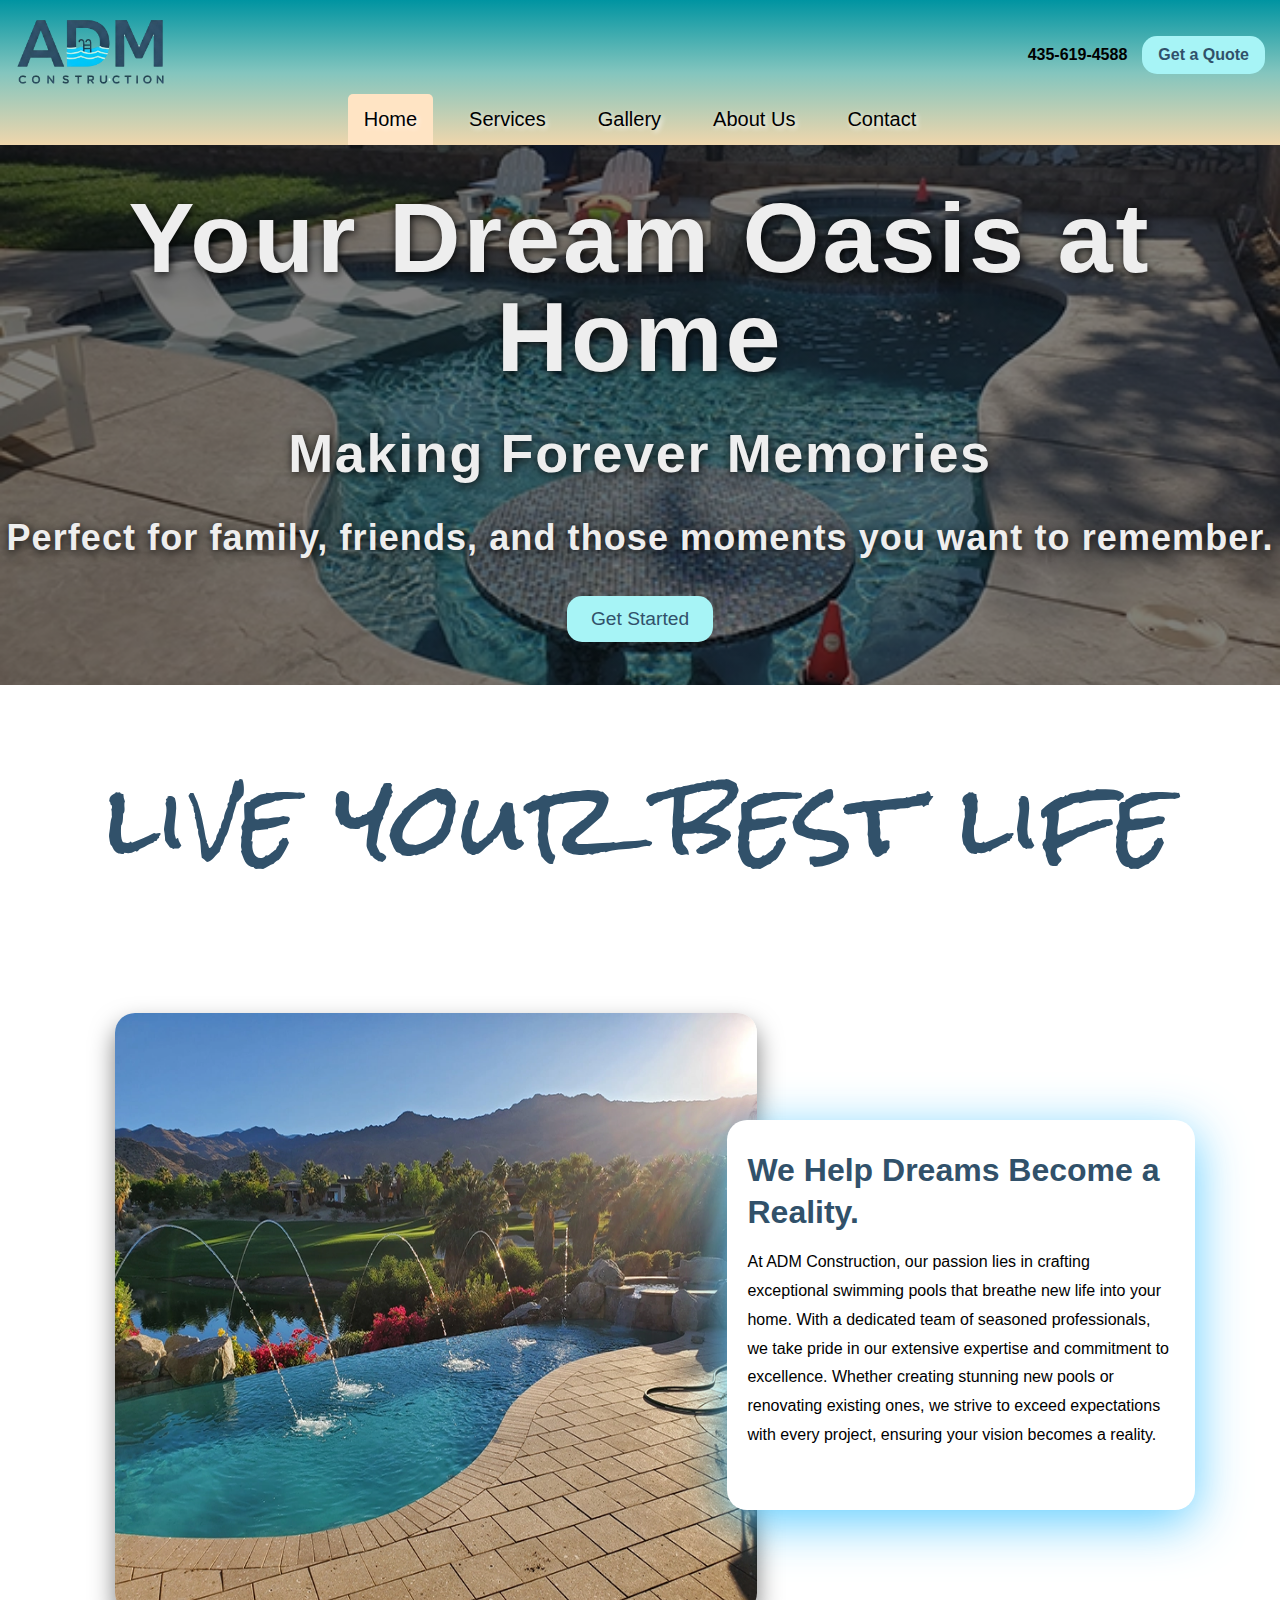
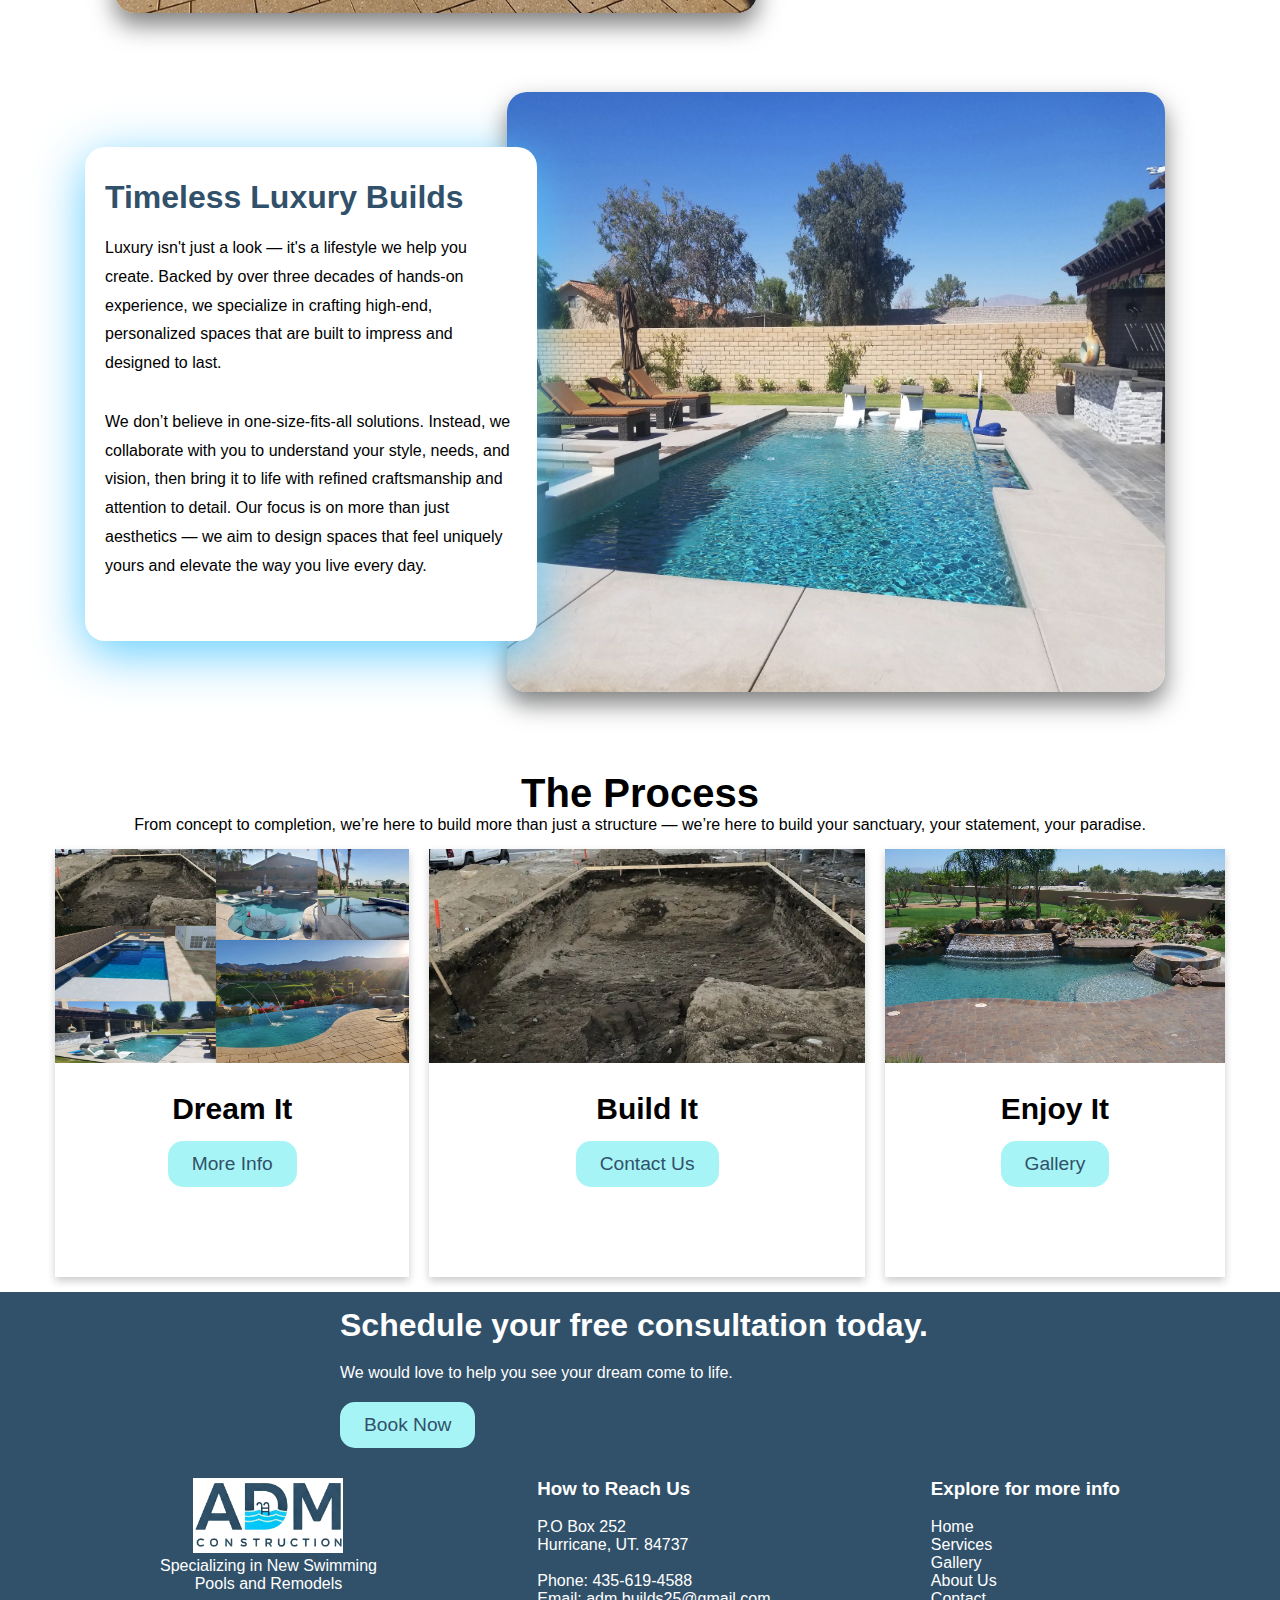
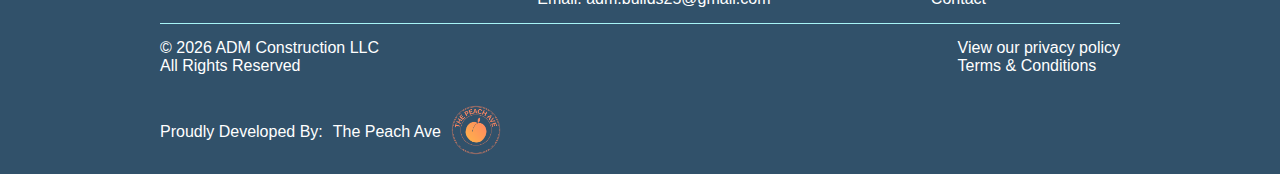
<file: index.html>
<!DOCTYPE html>
<html lang="en">
<head>
    <meta charset="UTF-8">
    <meta name="viewport" content="width=device-width, initial-scale=1.0">
    <title>ADM Construction LLC</title>
    <link rel="stylesheet" href="css/base.css">
    <link rel="stylesheet" href="css/medium.css">
    <link rel="stylesheet" href="css/large.css">
    <link rel="stylesheet" href="https://cdnjs.cloudflare.com/ajax/libs/font-awesome/4.7.0/css/font-awesome.min.css">
    <link rel="preconnect" href="https://fonts.googleapis.com">
    <link rel="preconnect" href="https://fonts.gstatic.com" crossorigin>
    <link href="https://fonts.googleapis.com/css2?family=Rock+Salt&display=swap" rel="stylesheet">
    
</head>
<body>
    <div class="body-wrapper">
        <header class="padtopsides15">
            <div class="alert-banner"></div>
            <div class="header-top">
                <div class="logo-info">
                    <img src="media/small-logo.png" >
                </div>
                <div class="cta-and-number">
                    <span class="phone-number">435-619-4588</span>
                    <a href="contact.html" class="quote-btn">Get a Quote</a>
                </div>
            </div>
            <nav>
                <div class="top-nav" id="my-top-nav">
                    <a href="index.html" class="active">Home</a>
                    <a href="services.html">Services</a>
                    <a href="gallery.html">Gallery</a>
                    <a href="about.html">About Us</a>
                    <a href="contact.html">Contact</a>
                    <a href="javascript:void(0);" class="icon" onclick="myFunction()">
                        <i class="fa fa-bars"></i>
                    </a>
                </div>
            </nav>
        </header>
        <main class="main-container">
            <section class="masthead" role="img"  aria-label="swimming pool with water feature and green trees all around">
                <h1 class="hero-title">Your Dream Oasis at Home</h1>
                <h2>Making Forever Memories</h2>
                <p>Perfect for family, friends, and those moments you want to remember.</p>
                <a href="contact.html"><button>
                    Get Started
                </button></a>
            </section>
            <div class="main-content">
                <section class="main-top padall15">
                    <h2>live your best life</h2>
                    <p></p>
                </section>
                <section class="main-features">
                    <div class="promo-section padbottom15">
                        <div class="image-content">
                            <img src="media/dreams-reality.webp" alt="pool with water features and is overlooking a field and pond." width="900px">
                        </div>
                        <div class="text-content">
                            <h2>We Help Dreams Become a Reality.</h2>
                            <p>At ADM Construction, our passion lies in crafting exceptional swimming pools that breathe new life into your home. With a dedicated team of seasoned professionals, we take pride in our extensive expertise and commitment to excellence. Whether creating stunning new pools or renovating existing ones, we strive to exceed expectations with every project, ensuring your vision becomes a reality.</p>
                        </div>
                    </div>
                    <div class="promo-section">
                        <div class="text-content">
                            <h2>Timeless Luxury Builds</h2>
                            <p>Luxury isn't just a look — it's a lifestyle we help you create. Backed by over three decades of hands-on experience, we specialize in crafting high-end, personalized spaces that are built to impress and designed to last.</p>
                            <p>We don’t believe in one-size-fits-all solutions. Instead, we collaborate with you to understand your style, needs, and vision, then bring it to life with refined craftsmanship and attention to detail. Our focus is on more than just aesthetics — we aim to design spaces that feel uniquely yours and elevate the way you live every day.</p>
                        </div>
                        <div class="image-content">
                            <img src="media/luxury.webp" alt="swimming pool with shamoo shelf, tanning benches, spa, and hoop">
                        </div>
                    </div>
                    <div class="padall15 the-process">
                        <h2>The Process</h2>
                        <p>From concept to completion, we’re here to build more than just a structure — we’re here to build your sanctuary, your statement, your paradise.</p>
                    </div>
                    <div class="card-container">
                        <div class="card">
                            <img src="media/dreamit.webp">
                            <div class="container">                            
                                <h3>Dream It</h3>
                                <a href="contact.html"><button>
                                    More Info
                                </button></a>
                            </div>
                        </div>
                        <div class="card">
                            <img src="media/buildit.webp">
                            <div class="container">                            
                                <h3>Build It</h3>
                                <a href="contact.html"><button>
                                    Contact Us
                                </button></a>
                            </div>
                        </div>
                        <div class="card">
                            <img src="media/enjoyit.webp">
                            <div class="container">                            
                                <h3>Enjoy It</h3>
                                <a href="gallery.html"><button>
                                    Gallery
                                </button></a>
                            </div>
                        </div>
                    </div>
                </section>
                <section class="padall15 main-bottom" >
                    <div class="container">
                        <h2>Schedule your free consultation today.</h2>
                        <p>We would love to help you see your dream come to life.</p>
                        <a href="tel:+14356194588"><button>
                            Book Now
                        </button></a>
                    </div>
                </section>
            </div>
        </main>
        <footer class="padall15">
            <div class="footer-wrapper">
                <div class="footer-main">
                    <div class="logo-info">
                        <a href="index.html"><img src="media/small-logo.png" ></a>
                        <p>Specializing in New Swimming</p><p>Pools and Remodels</p>
                    </div>
                    <div class="footer-contact">
                        <h3>How to Reach Us</h3>
                        <br>
                        <p>P.O Box 252</p>
                        <p>Hurricane, UT. 84737</p>
                        <br>
                        <p>Phone: 435-619-4588</p>
                        <p>Email: adm.builds25@gmail.com</p>
                    </div>
                    <div class="footer-menu">
                        <h3>Explore for more info</h3>
                        <br>
                        <ul>
                            <li><a href="index.html">Home</a></li>
                            <li><a href="services.html">Services</a></li>
                            <li><a href="gallery.html">Gallery</a></li>
                            <li><a href="about.html">About Us</a></li>
                            <li><a href="contact.html">Contact</a></li>
                        </ul>
                    </div>
                </div>
                <div class="footer-bottom">
                    <div class="footer-copyright">
                        <div class="footer-rights">
                            <p>&copy; <span id="current-year"></span> ADM Construction LLC</p>
                            <p>All Rights Reserved</p>
                        </div>
                        <div class="footer-terms">
                            <p><a href="#">View our privacy policy</a></p>
                            <p><a href="#">Terms &amp; Conditions</a></p>
                        </div>
                    </div>
                    <div class="footer-disclaimer">
                        <p></p>
                    </div>
                </div>
                <div class="built-by">
                        <p>Proudly Developed By: </p>
                        <a href="#">The Peach Ave</a>
                        <a href="#"><img src="media/The-Peach-Ave-Logo.png" width="50px"></a>
                </div>
            </div>
        </footer>
        
        <!--get date script for copyright-->
        <script>
            document.getElementById("current-year").innerHTML = new Date().getFullYear();
        </script>
        <script>
            function myFunction() {
            var x = document.getElementById("my-top-nav");
            if (x.className === "top-nav") {
                x.className += " responsive";
            } else {
                x.className = "top-nav";
            }
            }
        </script>
    </div>
</body>
</html>
</file>
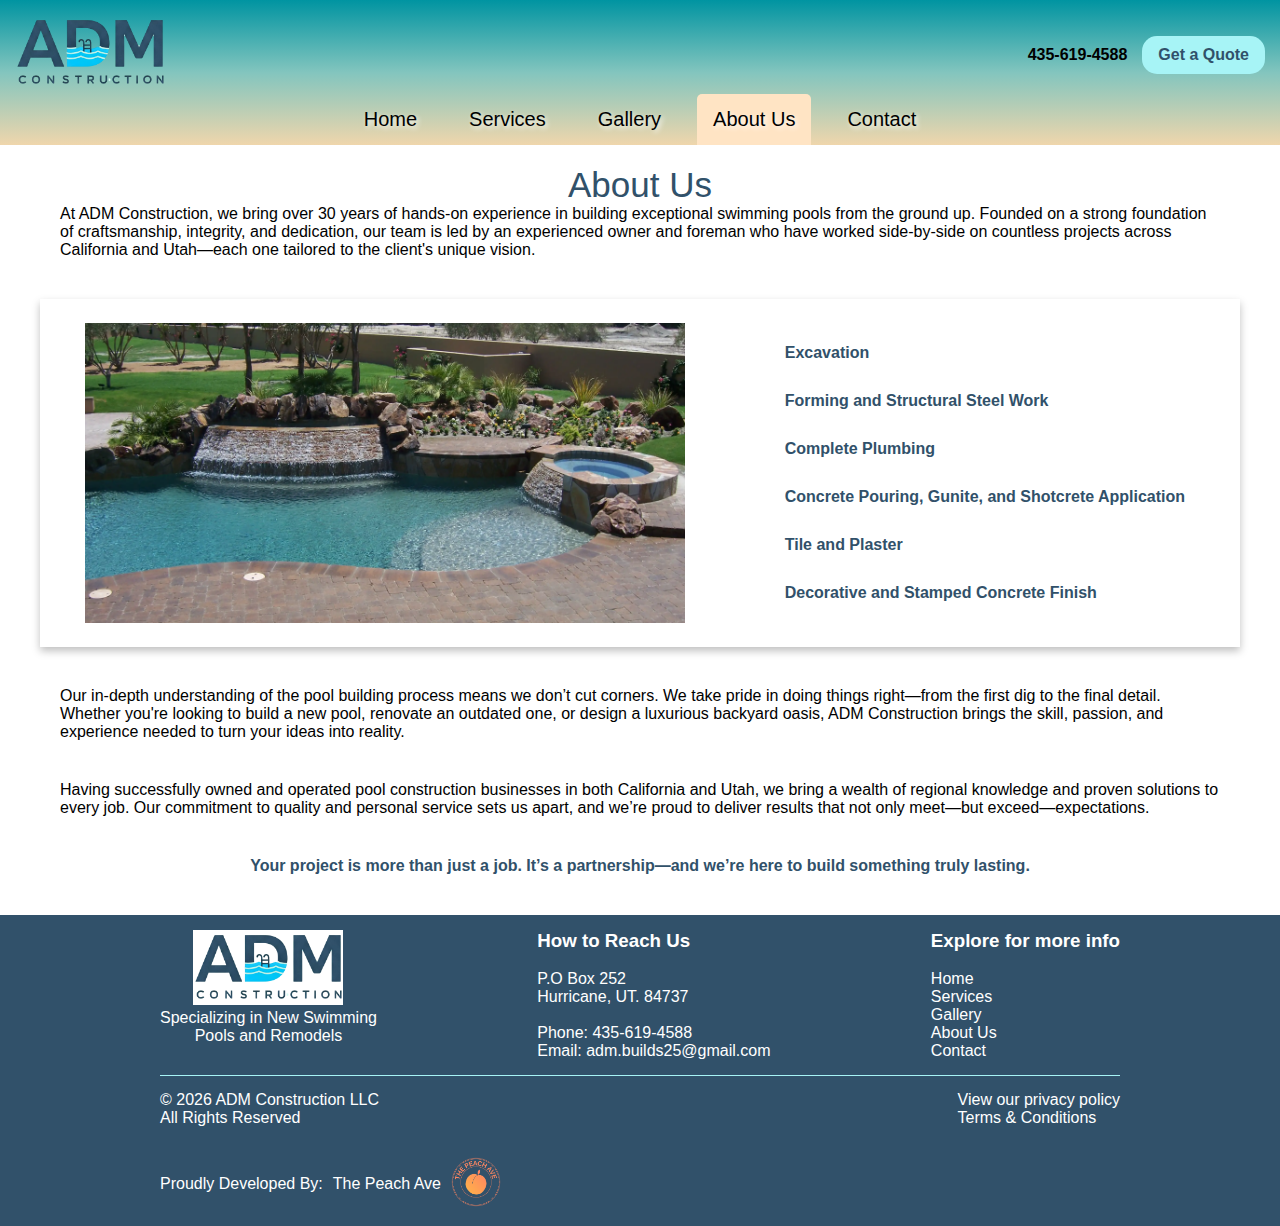
<file: about.html>
<!DOCTYPE html>
<html lang="en">
<head>
    <meta charset="UTF-8">
    <meta name="viewport" content="width=device-width, initial-scale=1.0">
    <title>Who is ADM Construction LLC</title>
    <link rel="stylesheet" href="css/base.css">
    <link rel="stylesheet" href="css/medium.css">
    <link rel="stylesheet" href="css/large.css">
    <link rel="stylesheet" href="https://cdnjs.cloudflare.com/ajax/libs/font-awesome/4.7.0/css/font-awesome.min.css">
</head>
<body>
    <div class="body-wrapper">
        <header class="padtopsides15">
            <div class="alert-banner"></div>
            <div class="header-top">
                <div class="logo-info">
                    <img src="media/small-logo.png" >
                </div>
                <div class="cta-and-number">
                    <span class="phone-number">435-619-4588</span>
                    <a href="contact.html" class="quote-btn">Get a Quote</a>
                </div>
            </div>
            <nav>
                <div class="top-nav" id="my-top-nav">
                    <a href="index.html">Home</a>
                    <a href="services.html">Services</a>
                    <a href="gallery.html">Gallery</a>
                    <a href="about.html" class="active">About Us</a>
                    <a href="contact.html">Contact</a>
                    <a href="javascript:void(0);" class="icon" onclick="myFunction()">
                        <i class="fa fa-bars"></i>
                    </a>
                </div>
            </nav>
        </header>
        <main>
            <div class="about-top">
                <h1>About Us</h1>
                <p>At ADM Construction, we bring over 30 years of hands-on experience in building exceptional swimming pools from the ground up. Founded on a strong foundation of craftsmanship, integrity, and dedication, our team is led by an experienced owner and foreman who have worked side-by-side on countless projects across California and Utah—each one tailored to the client's unique vision.</p>
            </div>
            <div class="about-content">
                <img src="media/enjoyit.webp">
                <div class="about-list">
                        <p>Excavation</p>
                        <p>Forming and Structural Steel Work</p>
                        <p>Complete Plumbing</p>
                        <p>Concrete Pouring, Gunite, and Shotcrete Application</p>
                        <p>Tile and Plaster</p>
                        <p>Decorative and Stamped Concrete Finish</p>
                </div>
            </div>
            <div class="about-bottom">
                <p>Our in-depth understanding of the pool building process means we don’t cut corners. We take pride in doing things right—from the first dig to the final detail. Whether you're looking to build a new pool, renovate an outdated one, or design a luxurious backyard oasis, ADM Construction brings the skill, passion, and experience needed to turn your ideas into reality.</p>
                <p>Having successfully owned and operated pool construction businesses in both California and Utah, we bring a wealth of regional knowledge and proven solutions to every job. Our commitment to quality and personal service sets us apart, and we’re proud to deliver results that not only meet—but exceed—expectations.</p>
                <p>Your project is more than just a job. It’s a partnership—and we’re here to build something truly lasting.</p>
            </div>
        </main>
        <footer class="padtopsides15 padbottom15">
            <div class="footer-wrapper">
                <div class="footer-main">
                    <div class="logo-info">
                        <a href="index.html"><img src="media/small-logo.png" ></a>
                        <p>Specializing in New Swimming</p><p>Pools and Remodels</p>
                    </div>
                    <div class="footer-contact">
                        <h3>How to Reach Us</h3>
                        <br>
                        <p>P.O Box 252</p>
                        <p>Hurricane, UT. 84737</p>
                        <br>
                        <p>Phone: 435-619-4588</p>
                        <p>Email: adm.builds25@gmail.com</p>
                    </div>
                    <div class="footer-menu">
                        <h3>Explore for more info</h3>
                        <br>
                        <ul>
                            <li><a href="index.html">Home</a></li>
                            <li><a href="services.html">Services</a></li>
                            <li><a href="gallery.html">Gallery</a></li>
                            <li><a href="about.html">About Us</a></li>
                            <li><a href="contact.html">Contact</a></li>
                        </ul>
                    </div>
                </div>
                <div class="footer-bottom">
                    <div class="footer-copyright">
                        <div class="footer-rights">
                            <p>&copy; <span id="current-year"></span> ADM Construction LLC</p>
                            <p>All Rights Reserved</p>
                        </div>
                        <div class="footer-terms">
                            <p><a href="#">View our privacy policy</a></p>
                            <p><a href="#">Terms &amp; Conditions</a></p>
                        </div>
                    </div>
                    <div class="footer-disclaimer">
                        <p></p>
                    </div>
                </div>
                <div class="built-by">
                        <p>Proudly Developed By: </p>
                        <a href="#">The Peach Ave </a>
                        <a href="#"><img src="media/The-Peach-Ave-Logo.png" width="50px"></a>
                </div>
            </div>
        </footer>
        
        <!--get date script for copyright-->
        <script>
            document.getElementById("current-year").innerHTML = new Date().getFullYear();
        </script>
        <script>
            function myFunction() {
            var x = document.getElementById("my-top-nav");
            if (x.className === "top-nav") {
                x.className += " responsive";
            } else {
                x.className = "top-nav";
            }
            }
        </script>
    </div>
</body>
</html>
</file>
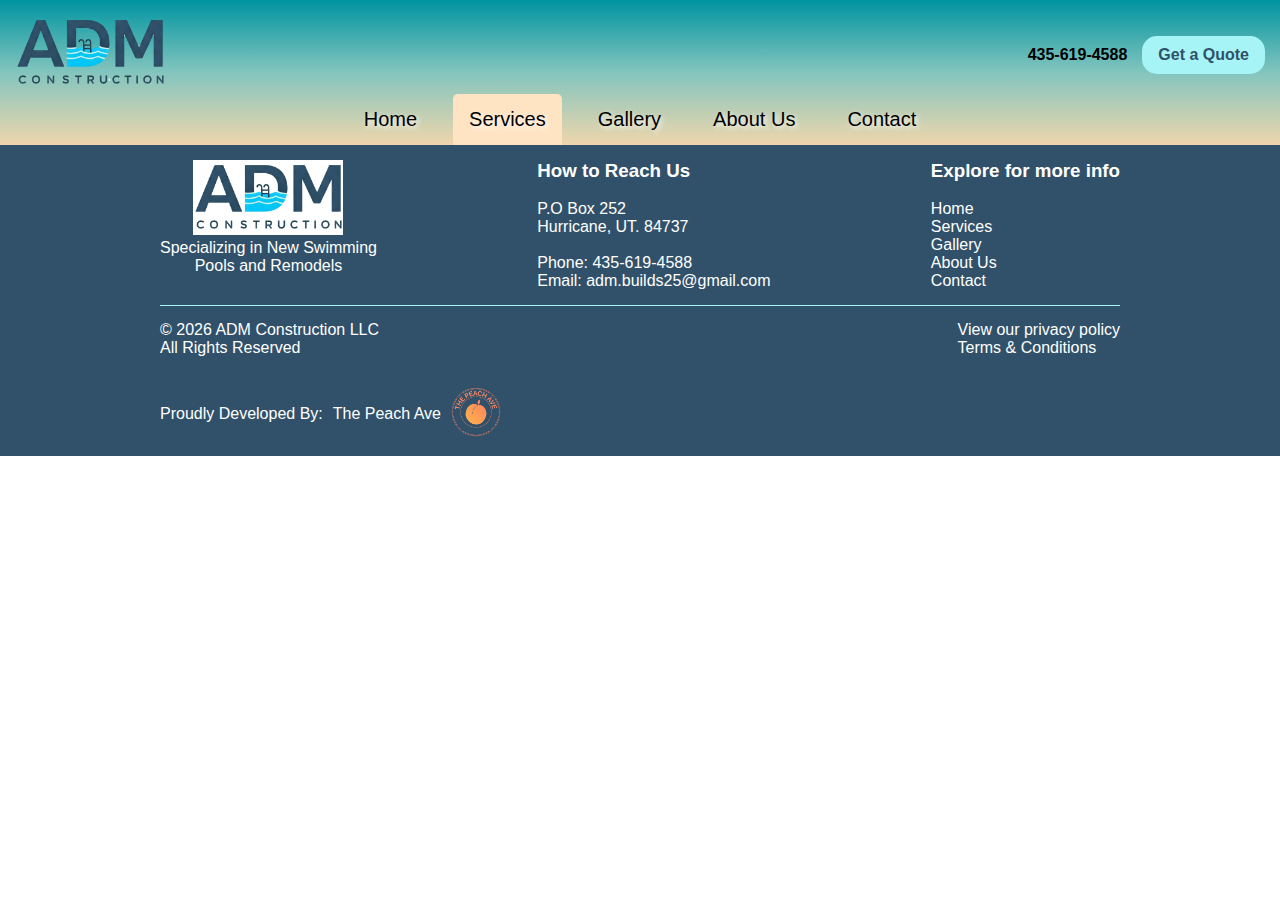
<file: services.html>
<!DOCTYPE html>
<html lang="en">
<head>
    <meta charset="UTF-8">
    <meta name="viewport" content="width=device-width, initial-scale=1.0">
    <title>What we Offer | ADM Construction LLC</title>
    <link rel="stylesheet" href="css/base.css">
    <link rel="stylesheet" href="css/medium.css">
    <link rel="stylesheet" href="css/large.css">
    <link rel="stylesheet" href="https://cdnjs.cloudflare.com/ajax/libs/font-awesome/4.7.0/css/font-awesome.min.css">
</head>
<body>
    <div class="body-wrapper">
        <header class="padtopsides15">
            <div class="alert-banner"></div>
            <div class="header-top">
                <div class="logo-info">
                    <img src="media/small-logo.png" >
                </div>
                <div class="cta-and-number">
                    <span class="phone-number">435-619-4588</span>
                    <a href="contact.html" class="quote-btn">Get a Quote</a>
                </div>
            </div>
            <nav>
                <div class="top-nav" id="my-top-nav">
                    <a href="index.html">Home</a>
                    <a href="services.html" class="active">Services</a>
                    <a href="gallery.html">Gallery</a>
                    <a href="about.html">About Us</a>
                    <a href="contact.html">Contact</a>
                    <a href="javascript:void(0);" class="icon" onclick="myFunction()">
                        <i class="fa fa-bars"></i>
                    </a>
                </div>
            </nav>
        </header>
        <main>

        </main>
        <footer class="padtopsides15 padbottom15">
            <div class="footer-wrapper">
                <div class="footer-main">
                    <div class="logo-info">
                        <a href="index.html"><img src="media/small-logo.png" ></a>
                        <p>Specializing in New Swimming</p><p>Pools and Remodels</p>
                    </div>
                    <div class="footer-contact">
                        <h3>How to Reach Us</h3>
                        <br>
                        <p>P.O Box 252</p>
                        <p>Hurricane, UT. 84737</p>
                        <br>
                        <p>Phone: 435-619-4588</p>
                        <p>Email: adm.builds25@gmail.com</p>
                    </div>
                    <div class="footer-menu">
                        <h3>Explore for more info</h3>
                        <br>
                        <ul>
                            <li><a href="index.html">Home</a></li>
                            <li><a href="services.html">Services</a></li>
                            <li><a href="gallery.html">Gallery</a></li>
                            <li><a href="about.html">About Us</a></li>
                            <li><a href="contact.html">Contact</a></li>
                        </ul>
                    </div>
                </div>
                <div class="footer-bottom">
                    <div class="footer-copyright">
                        <div class="footer-rights">
                            <p>&copy; <span id="current-year"></span> ADM Construction LLC</p>
                            <p>All Rights Reserved</p>
                        </div>
                        <div class="footer-terms">
                            <p><a href="#">View our privacy policy</a></p>
                            <p><a href="#">Terms &amp; Conditions</a></p>
                        </div>
                    </div>
                    <div class="footer-disclaimer">
                        <p></p>
                    </div>
                </div>
                <div class="built-by">
                        <p>Proudly Developed By: </p>
                        <a href="#">The Peach Ave</a>
                        <a href="#"><img src="media/The-Peach-Ave-Logo.png" width="50px"></a>
                </div>
            </div>
        </footer>
        
        <!--get date script for copyright-->
        <script>
            document.getElementById("current-year").innerHTML = new Date().getFullYear();
        </script>
        <script>
            function myFunction() {
            var x = document.getElementById("my-top-nav");
            if (x.className === "top-nav") {
                x.className += " responsive";
            } else {
                x.className = "top-nav";
            }
            }
        </script>
    </div>
</body>
</html>
</file>
<file: css/base.css>
/*
    Author: Trenton Ipson
    Company: The Peach Ave
    Date: 6/3/2025
    Description: CSS created for ADM Construction
*/
@import url('https://fonts.googleapis.com/css2?family=Rock+Salt&display=swap');

* {
    margin:0;
    padding:0;
    box-sizing:border-box;
}
body {
    font-family: 'Helvetica Neue', sans-serif;
    background-color: white;
}
.body-wrapper {
    background-color:white;
}
.padtopsides15 {
    padding-top:15px;
    padding-left:15px;
    padding-right:15px;
}
.padbottom15 {
    padding-bottom:15px;
}
.padall15 {
    padding:15px;
}





/* ==================================== */
/* ========== header section ========== */
/* ==================================== */
header {
    width:100%;
    background:linear-gradient(180deg, #0094a1,#83c5be,#EFD6AC);
}
.header-top {
    display:flex;
    justify-content: space-between;
    align-items:center;
   /* padding:10px 20px;*/
    margin:auto;
}
.logo-info img{
    height:75px;
}
.cta-and-number {
    display:flex;
    align-items: center;
    gap:15px;
}
.quote-btn {
    background-color:#a7f4f6;
    color:#31516a;
    padding:10px 16px;
    text-decoration:none;
    border-radius: 15px;
    font-weight: bold;
}
.quote-btn:hover {
    background: #0094a1;
    color:white;
}
.phone-number {
    font-size: 1rem;
    color:black;
    font-weight: bold;
}




/* ================================ */
/* ========== Navigation ========== */
/* ================================ */

nav {
    margin:auto;
    max-width:600px;
}
.top-nav {
    overflow: hidden;
    /*background-color:#EFD6AC;*/
}
.top-nav a {
    float: left;
    display: block;
    color: black;
    text-align: center;
    padding: 14px 16px;
    text-decoration: none;
    font-size: 20px;
    text-shadow:2px 2px 5px white;
}
.top-nav a:hover {
    background-color:bisque;
    color: black;
    border-top-left-radius: 5px;
    border-top-right-radius: 5px;
}
.top-nav a.active {
    background-color:bisque;
    color:black;
    border-top-left-radius: 5px;
    border-top-right-radius: 5px;
}
.top-nav .icon {
    display: none;
}

@media screen and (max-width: 599px) {
  .top-nav a {display: none;}
  .top-nav a.icon {
    float: right;
    display: block;
  }
}

@media screen and (max-width: 599px) {
  .top-nav.responsive {position: relative;}
  .top-nav.responsive .icon {
    position: absolute;
    right: 0;
    top: 0;
  }
  .top-nav.responsive a {
    float: none;
    display: block;
    text-align: left;
  }
}




/* ================================== */
/* ========== Main Content ========== */
/* ================================== */
/* ================================== */
/* ========== Hero Content ========== */
/* ================================== */
.masthead {
    display:flex;
    justify-content:center;
    align-items: center;
    flex-direction: column;
    text-align:center;
    width:100%;
    height:60vh;
    overflow:hidden;
    background-size:cover !important;
    background:radial-gradient(ellipse at center, rgba(0,0,0,.50) 0%, rgba(0,0,0,.50) 0%, rgba(0,0,0,0.50) 100%), url(../media/masthead.webp) no-repeat center center scroll;
}
.masthead h1 {
  font-style: normal;
  font-weight: bold;
  color: #eee;
  font-size: 11vmin;
  letter-spacing: 0.03em;
  line-height: 1;
  text-shadow: 1px 2px 10px rgba(0, 0, 0, 0.9);
  margin-bottom: 40px;
}
.masthead h2 {
  font-style: normal;
  font-weight: bold;
  color: #eee;
  font-size: 6vmin;
  letter-spacing: 0.03em;
  line-height: 1;
  text-shadow: 1px 2px 10px rgba(0, 0, 0, 0.9);
  margin-bottom: 40px;
}
.masthead p {
  font-style: normal;
  font-weight: bold;
  color: #eee;
  font-size: 4vmin;
  letter-spacing: 0.03em;
  line-height: 1;
  text-shadow: 1px 2px 10px rgba(0, 0, 0, 0.9);
  margin-bottom: 40px;
}
.masthead button {
  background: #a7f4f6;
  transition: background ease .25s;
  border-radius: 15px;
  display: inline-block;
  border: none;
  padding: 0.75rem 1.5rem;
  margin: 0;
  text-decoration: none;
  color: #31516a;
  font-size: 1.2rem;
  cursor: pointer;
  text-align: center;
  -webkit-appearance: none;
  -moz-appearance: none;
}
.masthead button:hover {
  background: #0094a1;
  color:white;
}
.masthead button:focus {
  outline: 1px solid #fff;
  outline-offset: -4px;
}
/* ================================== */
/* ========== Main Content ========== */
/* ================================== */
/* ============================== */
/* ========== Main top ========== */
/* ============================== */
.main-top h2 {
    font-family: "Rock Salt", cursive;
    font-size: 35px;
    font-weight: 400;
    font-style: normal;
    color:#31516a;
    text-align: center;
}
/* =================================== */
/* ========== Main Features ========== */
/* =================================== */
.main-features {
    padding:0 15px;
    max-width: 1200px;
    margin:auto;
}
.text-content h2 {
    font-size:2rem;
    line-height: 1.3;
    color:#31516a;
    margin-bottom:15px;
    text-align:center;
}
.text-content p {
    font-size: 1rem;
    line-height: 1.8;
    margin-bottom: 30px;
    max-width:500px;
    font-weight: 400;

}
.image-content img {
        border-radius: 20px;
        width: 100%;
        height: 100%;
    }

.the-process {
    text-align:center;
}
.the-process h2 {
    font-size: 40px;
}
/* ======================================= */
/* ========== Main Card Section ========== */
/* ======================================= */
.card-container {
    display:grid;
    grid-template-columns: auto;
    margin-bottom:15px;
}
.card {
    width:100%;
    box-shadow: 0 4px 8px 0 rgba(0,0,0,0.2);
    transition:0.3s;
}
.card:hover {
    background-color:white;
    box-shadow:0 8px 16px rgba(0,0,0,0.2);
}
.card .container {
    text-align:center;
    padding: 10px 15px;
    margin-bottom:15px;
}
.card h3 {
    padding:15px;
    font-size:30px;
}
.card img {
    width:100%;
}
.card button {
  background: #a7f4f6;
  transition: background ease .25s;
  border-radius: 15px;
  display: inline-block;
  border: none;
  padding: 0.75rem 1.5rem;
  margin: 0;
  text-decoration: none;
  color: #31516a;
  font-size: 1.2rem;
  cursor: pointer;
  text-align: center;
  -webkit-appearance: none;
  -moz-appearance: none;
}
.card button:hover {
  background: #0094a1;
  color:white;
}
.card button:focus {
  outline: 1px solid #fff;
  outline-offset: -4px;
}
/* ================================= */
/* ========== Main Bottom ========== */
/* ================================= */
.main-bottom {
    background-color:#31516a;
    color:white;
}
.main-bottom .container {
    max-width:600px;
    margin:auto;
    text-align:center;
}
.main-bottom h2 {
    font-size:xx-large;
    padding-bottom:20px;
}
.main-bottom p {
    padding-bottom:20px;
}
.main-bottom button {
  background: #a7f4f6;
  transition: background ease .25s;
  border-radius: 15px;
  display: inline-block;
  border: none;
  padding: 0.75rem 1.5rem;
  margin: 0;
  text-decoration: none;
  color: #31516a;
  font-size: 1.2rem;
  cursor: pointer;
  text-align: center;
  -webkit-appearance: none;
  -moz-appearance: none;
}
.main-bottom button:hover {
  background: #0094a1;
  color:white;
}
.main-bottom button:focus {
  outline: 1px solid #fff;
  outline-offset: -4px;
}
/* ================================ */
/* ========== About Page ========== */
/* ================================ */
/* =================================== */
/* ========== About Content ========== */
/* =================================== */
.about-top {
    max-width: 600px;
    margin:auto;
    padding:20px;
}
.about-top h1 {
    font-size: 35px;
    font-weight: 400;
    font-style: normal;
    color:#31516a;
    text-align: center;   
}
.about-content {
    max-width:600px;
    margin:auto;
    display:block;
}
.about-content div {
    margin-top:20px;
    margin-bottom:20px;
}
.about-content img{
    width:100%;
}
.about-list p{
    font-weight: bolder;
    line-height: 3;
    text-align: Center;
    color:#31516a;
}
.about-bottom p{
    padding: 20px;
}
.about-bottom p:last-child {
    text-align:center;
    font-weight: bolder;
    color:#31516a;
}
/* ================================== */
/* ========== Gallery Page ========== */
/* ================================== */
/* ===================================== */
/* ========== Gallery Content ========== */
/* ===================================== */
.photo-gallery h1 {
    text-align:center;
    padding:32px;
}
.photo-gallery .row {
    display: -ms-flexbox; /* IE10 */
    display: flex;
    -ms-flex-wrap: wrap; /* IE10 */
    flex-wrap: wrap;
    padding: 0 4px;
}
.photo-gallery .column {
    -ms-flex: 25%; /* IE10 */
    flex: 25%;
    max-width: 25%;
    padding: 0 4px;
}
.photo-gallery .column img {
    margin-top: 8px;
    vertical-align: middle;
    width: 100%;
}
/* Responsive layout - makes a two column-layout instead of four columns */
@media screen and (max-width: 1000px) {
  .photo-gallery .column {
    -ms-flex: 50%;
    flex: 50%;
    max-width: 50%;
  }
}
@media screen and (max-width: 600px) {
  .photo-gallery .column {
    -ms-flex: 100%;
    flex: 100%;
    max-width: 100%;
  }
}
/* ================================== */
/* ========== Contact Page ========== */
/* ================================== */
/* ===================================== */
/* ========== Contact Content ========== */
/* ===================================== */
.contact-content {
    border-radius: 5px;
    padding: 10px;
    max-width:600px;
    margin:auto;
    
}
.contact-content h1 {
    font-weight: bold;
    font-family:'Courier New', Courier, monospace;
}
.contact-content .row {
    display: grid;
    grid-template-columns: auto;
    place-items: center;
}
.contact-card {
    width: 400px;
    border-radius: 15px;
    box-shadow: 0 4px 8px 0 rgba(0,0,0,0.2);
    margin:15px;
}
.contact-card h3 {
    color:#31516a;
    padding:20px;
    
}
.contact-card .container {
    margin:20px;
    padding:20px;
    text-align: center;
}
.contact-card .container p {
    line-height: 1.7;

}
.contact-card a {
    text-decoration: none;
    color:black;
}




/* ==================================== */
/* ========== Footer Content ========== */
/* ==================================== */
footer {
    background-color:#31516a;
    color:white;
}
footer a {
    color:white;
    text-decoration:none; 
}
footer a:hover {
    color:#EFD6AC;
}
.footer-wrapper {
    max-width:600px;
    margin:auto;
}
.footer-main {
    display:flex;
    flex-direction: column;
    gap:20px;
}
.footer-main .logo-info {
    text-align:center;
}
.footer-main .logo-info img {
    background-color:white;
}
.footer-bottom {
    border-top: 1px solid #a7f4f6;
    margin-top:15px;
    margin-bottom:15px;
    padding-top:15px;
    padding-bottom:15px;
}
.footer-copyright {
    display:flex;
    flex-direction:column;
    gap:20px;
}
.footer-menu li {
    list-style:none;
}
/* ============================== */
/* ========== Build By ========== */
/* ============================== */
.built-by {
    display:flex;
    align-items: center;
    gap:10px;
    margin:auto;
}
</file>
<file: css/medium.css>
@media screen and (min-width:600px) {
    /* ========== Navigation ========== */
    .top-nav {
        list-style:none;
        padding: 0;
        margin: 0;
        display: flex;
        justify-content: center;
        gap:20px;
    }
    /* ========== Main Top ========== */
    .main-top h2 {
        font-size:100px;
    }
    /* ========== Promo Section ========== */
    .promo-section {
        display:flex;
        min-width:600px;
        justify-content:space-evenly;
        align-items:center;
        background-color: white;
        margin:60px;
    }
    .text-content {
        height:50%;
        padding: 30px 20px;
        border-radius: 20px;
        margin: 0 -30px;
        background-color:white;
        box-shadow: 0 12px 50px rgba(83, 201, 255, 0.918);
        z-index: 1;
    }
    .text-content h2 {
        text-align:left;
    }
    .image-content img {
        box-shadow: 0 12px 24px rgba(0,0,0,0.50);
        height: 600px;
        z-index: 0;
        
    }
    /* ========== Card Section ========== */
    .card-container {
        grid-template-columns: auto auto auto;
        gap:20px;
    }
    .card img {
        max-height: 50%;
        overflow: hidden;
    }
    /* ========== Main Bottom ========== */
    .main-bottom .container {
        text-align: left;
    }



    /* = about us = */
    .about-top {
        max-width: 1000px;
        margin-bottom:20px;
    }
    .about-content {
        min-width: 600px;
        max-width: 1000px;
        margin:auto;
    }
    .about-content img {
        height:300px;
        object-fit:cover;
    }

    .about-list {
        padding:10px;
        display:grid;
        grid-template-columns: auto auto;
        padding:10px;
    }




    /* = contact us */
    .contact-content {
        min-width:600px;
        max-width:1000px;
    }
    .contact-content .row {
        grid-template-columns: auto auto;
        gap:50px;
    }









    
    /* ========== Footer ========== */
    .footer-wrapper {
        max-width: 960px;
    }
    .footer-main {
        flex-direction: row;
        justify-content: space-between;
    }
    .footer-copyright {
        flex-direction: row;
        justify-content: space-between;
        align-items: center;
    }
    

}
</file>
<file: css/large.css>
@media screen and (min-width: 1000px) {
    .body-wrapper {

    }
    .about-top {
        max-width:1200px;
        padding:20px;
    }
    .about-content img {
        width:50%;
    }
    .about-content {
        display:flex;
        min-width: 1000px;
        max-width:  1200px;
        justify-content: space-around;
        align-items: center;
        box-shadow: 0 4px 8px 0 rgba(0,0,0,0.25);
    }
    .about-list {
        grid-template-columns: auto;
    }
    .about-list p {
        text-align: left;
    }
    .about-bottom {
        min-width:1000px;
        max-width:1200px;
        padding:20px;
        margin:auto;
    }
    .about-bottom p {
        padding:20px 0;
    }
    


}
</file>
